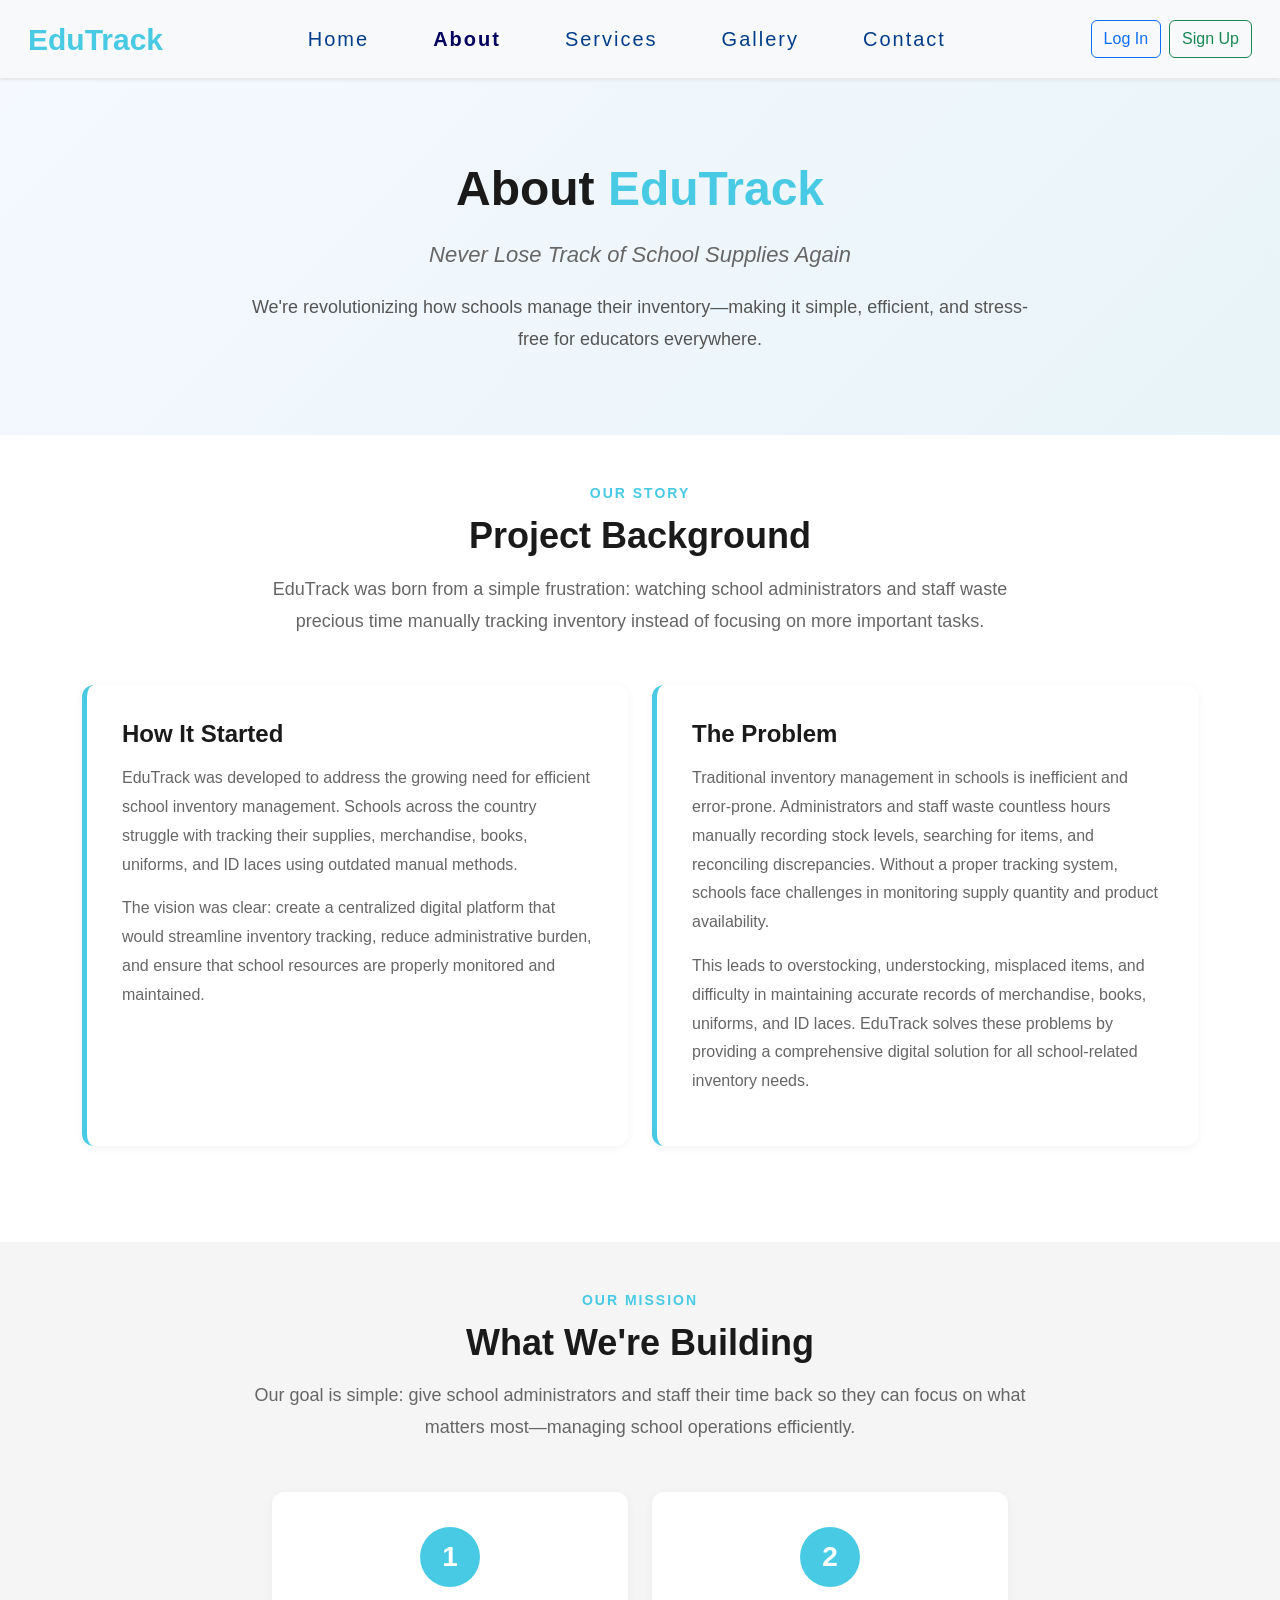
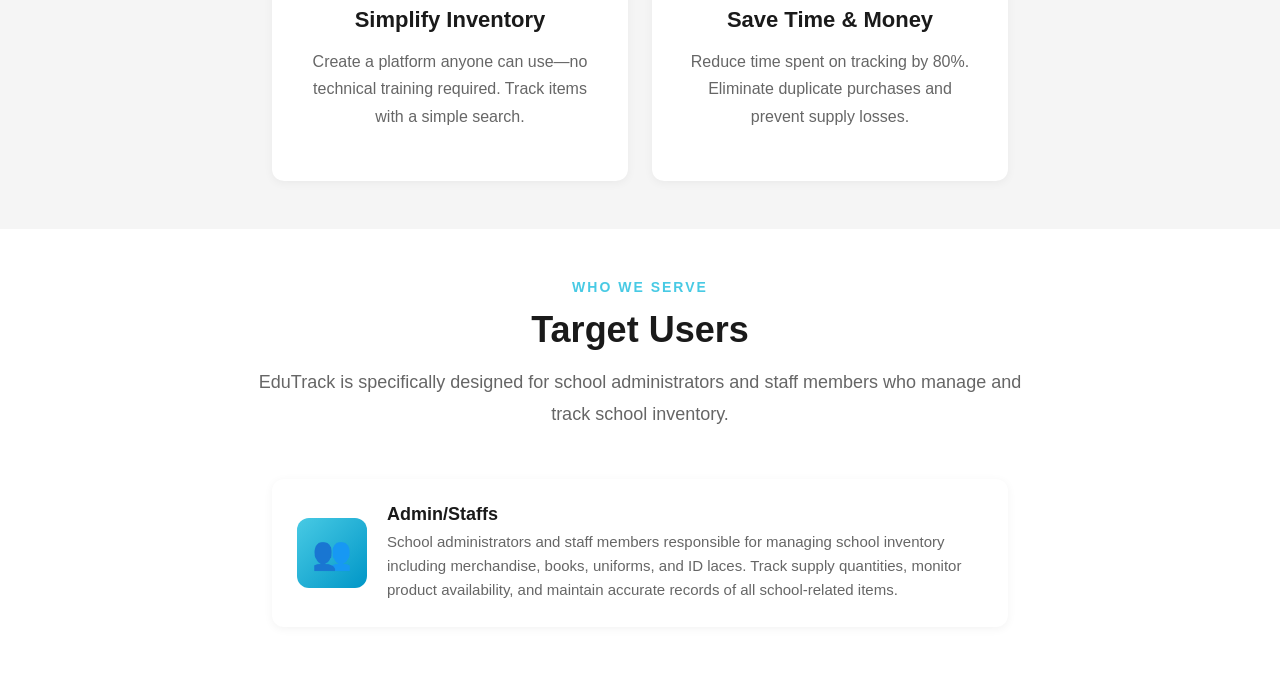
<file: Html/about.html>
<!doctype html>
<html lang="en">
  <head>
    <meta charset="UTF-8" />
    <meta name="viewport" content="width=device-width, initial-scale=1.0" />
    <title>EduTrack - About</title>
    <link
      href="https://cdn.jsdelivr.net/npm/bootstrap@5.3.3/dist/css/bootstrap.min.css"
      rel="stylesheet"
    />
    <link rel="stylesheet" href="../Css/nav.css" />
    <link rel="stylesheet" href="../Css/about.css" />

    <script src="https://cdn.jsdelivr.net/npm/bootstrap@5.3.3/dist/js/bootstrap.bundle.min.js"></script>
  </head>
  <body>
    <nav class="navbar shadow-sm p-3 navbar-expand-lg nav-custom fixed-top">
      <div class="container-fluid">
        <a class="nav-tittle fw-bold" href="#">EduTrack</a>

        <div class="d-flex d-lg-none ms-auto align-items-center gap-2">
          <button
            type="button"
            class="btn btn-outline-primary btn-sm"
            data-bs-toggle="modal"
            data-bs-target="#loginModal"
          >
            Log In
          </button>
          <button
            class="btn btn-outline-success btn-sm"
            data-bs-toggle="modal"
            data-bs-target="#signupModal"
          >
            Sign Up
          </button>
          <button
            class="navbar-toggler"
            type="button"
            data-bs-toggle="collapse"
            data-bs-target="#navbarNav"
          >
            <span class="navbar-toggler-icon"></span>
          </button>
        </div>

        <div class="collapse navbar-collapse" id="navbarNav">
          <ul class="navbar-nav mx-auto gap-lg-5">
            <li class="nav-item">
              <a class="nav-link" href="index.html">Home</a>
            </li>
            <li class="nav-item">
              <a class="nav-link active" href="about.html">About</a>
            </li>
            <li class="nav-item">
              <a class="nav-link" href="services.html">Services</a>
            </li>
            <li class="nav-item">
              <a class="nav-link" href="gallery.html">Gallery</a>
            </li>
            <li class="nav-item">
              <a class="nav-link" href="contact.html">Contact</a>
            </li>
          </ul>
        </div>

        <div class="d-none d-lg-flex ms-lg-auto gap-2">
          <button
            type="button"
            class="btn btn-outline-primary"
            data-bs-toggle="modal"
            data-bs-target="#loginModal"
          >
            Log In
          </button>
          <button
            type="button"
            class="btn btn-outline-success"
            data-bs-toggle="modal"
            data-bs-target="#signupModal"
          >
            Sign Up
          </button>
        </div>
      </div>
    </nav>
    <!-- Login Modal -->
    <div class="modal fade" id="loginModal" tabindex="-1" aria-hidden="true">
      <div class="modal-dialog modal-dialog-centered glass-modal-dialog">
        <div class="modal-content glass-modal">
          <div class="modal-header border-0">
            <h5 class="modal-title w-100 text-center">Log In</h5>
            <button
              type="button"
              class="btn-close btn-close-white"
              data-bs-dismiss="modal"
            ></button>
          </div>

          <div class="modal-body">
            <label class="form-label fw-bold">Email</label>
            <input
              type="email"
              class="form-control mt-1"
              placeholder="E-mail"
              id="loginEmail"
            />

            <small id="loginEmailErr" class="text-danger"></small>
            <br />

            <label class="form-label fw-bold">Password</label>
            <input
              type="password"
              class="form-control mt-1"
              placeholder="Password"
              id="loginPassword"
            />

            <small id="loginPassErr" class="text-danger"></small>

            <p class="small text-center">
              Don't have an account yet?
              <a
                href="#"
                class="text-info"
                data-bs-toggle="modal"
                data-bs-target="#signupModal"
                data-bs-dismiss="modal"
                >Register here...</a
              >
            </p>

            <button
              class="btn btn-primary w-100 mb-2"
              onclick="return validateLogin();"
            >
              Login
            </button>
          </div>
        </div>
      </div>
    </div>
    <!-- Sign Up Modal -->
    <div class="modal fade" id="signupModal" tabindex="-1" aria-hidden="true">
      <div class="modal-dialog modal-dialog-centered glass-modal-dialog">
        <div class="modal-content glass-modal">
          <div class="modal-header border-0">
            <h5 class="modal-title w-100 text-center">Sign Up</h5>
            <button
              type="button"
              class="btn-close btn-close-white"
              data-bs-dismiss="modal"
            ></button>
          </div>

          <div class="modal-body">
            <label class="form-label fw-bold">First Name</label>
            <input
              type="text"
              class="form-control mt-1"
              placeholder="First Name"
              id="signupFirstN"
            />

            <small id="signupFirstNErr" class="text-danger"></small>
            <br />

            <label class="form-label fw-bold">Last Name</label>
            <input
              type="text"
              class="form-control mt-1"
              placeholder="Last Name"
              id="signupLastN"
            />

            <small id="signupLastNErr" class="text-danger"></small>
            <br />

            <label class="form-label fw-bold">Email</label>
            <input
              type="email"
              class="form-control mt-1"
              placeholder="E-mail"
              id="signupEmail"
            />

            <small id="signupEmailErr" class="text-danger"></small>
            <br />

            <label class="form-label fw-bold">Password</label>
            <input
              type="password"
              class="form-control mt-1"
              placeholder="Password"
              id="signupPassword"
            />

            <small id="signupPassErr" class="text-danger"></small>
            <br />

            <p class="small text-center">
              Already have an account?
              <a
                href="#"
                class="text-info"
                data-bs-toggle="modal"
                data-bs-target="#loginModal"
                data-bs-dismiss="modal"
                >Log in here...</a
              >
            </p>

            <button
              class="btn btn-success w-100 mb-2"
              onclick="return validateSignup();"
            >
              Sign Up
            </button>
          </div>
        </div>
      </div>
    </div>
    <!-- Hero -->
    <section class="hero-sec" id="home">
      <div class="container">
        <div class="row justify-content-center text-center">
          <div class="col-lg-10">
            <h1 class="hero-title">
              About <span style="color: #48cae4">EduTrack</span>
            </h1>
            <p class="hero-tagline">
              Never Lose Track of School Supplies Again
            </p>
            <p class="hero-description">
              We're revolutionizing how schools manage their inventory—making it
              simple, efficient, and stress-free for educators everywhere.
            </p>
          </div>
        </div>
      </div>
    </section>

    <!-- Background -->
    <section class="background-section py-5" id="about">
      <div class="container">
        <div class="text-center mb-5">
          <p class="section-subtitle">Our Story</p>
          <h2 class="section-title">Project Background</h2>
          <p class="section-intro mx-auto">
            EduTrack was born from a simple frustration: watching school
            administrators and staff waste precious time manually tracking
            inventory instead of focusing on more important tasks.
          </p>
        </div>
        <div class="row g-4 mb-5">
          <div class="col-lg-6">
            <div class="background-card h-100 fade-in">
              <h3>How It Started</h3>
              <p>
                EduTrack was developed to address the growing need for efficient
                school inventory management. Schools across the country struggle
                with tracking their supplies, merchandise, books, uniforms, and
                ID laces using outdated manual methods.
              </p>
              <p>
                The vision was clear: create a centralized digital platform that
                would streamline inventory tracking, reduce administrative
                burden, and ensure that school resources are properly monitored
                and maintained.
              </p>
            </div>
          </div>
          <div class="col-lg-6">
            <div class="background-card h-100 fade-in">
              <h3>The Problem</h3>
              <p>
                Traditional inventory management in schools is inefficient and
                error-prone. Administrators and staff waste countless hours
                manually recording stock levels, searching for items, and
                reconciling discrepancies. Without a proper tracking system,
                schools face challenges in monitoring supply quantity and
                product availability.
              </p>
              <p>
                This leads to overstocking, understocking, misplaced items, and
                difficulty in maintaining accurate records of merchandise,
                books, uniforms, and ID laces. EduTrack solves these problems by
                providing a comprehensive digital solution for all
                school-related inventory needs.
              </p>
            </div>
          </div>
        </div>
      </div>
    </section>

    <!-- Objectives -->
    <section class="objectives-section py-5" id="services">
      <div class="container">
        <div class="text-center mb-5">
          <p class="section-subtitle">Our Mission</p>
          <h2 class="section-title">What We're Building</h2>
          <p class="section-intro mx-auto">
            Our goal is simple: give school administrators and staff their time
            back so they can focus on what matters most—managing school
            operations efficiently.
          </p>
        </div>
        <div class="row g-4 justify-content-center">
          <div class="col-lg-4">
            <div class="objective-card text-center fade-in">
              <div class="objective-number mx-auto">1</div>
              <h3>Simplify Inventory</h3>
              <p>
                Create a platform anyone can use—no technical training required.
                Track items with a simple search.
              </p>
            </div>
          </div>
          <div class="col-lg-4">
            <div class="objective-card text-center fade-in">
              <div class="objective-number mx-auto">2</div>
              <h3>Save Time & Money</h3>
              <p>
                Reduce time spent on tracking by 80%. Eliminate duplicate
                purchases and prevent supply losses.
              </p>
            </div>
          </div>
        </div>
      </div>
    </section>

    <!-- Users -->
    <section class="users-section py-5" id="gallery">
      <div class="container">
        <div class="text-center mb-5">
          <p class="section-subtitle">Who We Serve</p>
          <h2 class="section-title">Target Users</h2>
          <p class="section-intro mx-auto">
            EduTrack is specifically designed for school administrators and
            staff members who manage and track school inventory.
          </p>
        </div>
        <div class="row g-4 justify-content-center">
          <div class="col-lg-8">
            <div class="user-card d-flex align-items-center fade-in">
              <div class="user-icon">👥</div>
              <div class="user-info">
                <h4>Admin/Staffs</h4>
                <p>
                  School administrators and staff members responsible for
                  managing school inventory including merchandise, books,
                  uniforms, and ID laces. Track supply quantities, monitor
                  product availability, and maintain accurate records of all
                  school-related items.
                </p>
              </div>
            </div>
          </div>
        </div>
      </div>
    </section>
    <script src="../Script/nav.js"></script>
  </body>
</html>
</file>
<file: Css/nav.css>
.nav-tittle {
  font-size: 30px;
  color: #48cae4;
  text-decoration: none;
}

.nav-custom {
  background-color: #f8f9fa;
}

.nav-custom .nav-link {
  color: #023e8a !important;
  letter-spacing: 2px;
}

.nav-custom .nav-link.active {
  color: #03045e !important;
  font-weight: bold;
}

.navbar-nav {
  font-size: 20px;
}

.nav-link:hover {
  color: #48cae4 !important;
}

.glass-modal {
  background: rgba(197, 197, 198, 0.85);
  backdrop-filter: blur(6px);
  -webkit-backdrop-filter: blur(6px);
  border-radius: 14px;
  box-shadow: 0 18px 45px rgba(0, 0, 0, 0.6);
  color: #111827;
}

.glass-modal .modal-header {
  border-bottom: none;
  padding: 1rem 1.25rem 0.5rem;
}

.glass-modal .modal-title {
  font-weight: 600;
  letter-spacing: 0.5px;
  color: #111827;
}

.glass-modal .modal-body {
  padding: 1rem 1.5rem 1.25rem;
}

.glass-modal .form-label {
  font-size: 0.85rem;
  color: #363636;
  margin-bottom: 0.25rem;
}

.glass-modal .form-control {
  background: rgba(255, 255, 255, 0.75);
  border: 1px solid rgba(0, 0, 0, 0.25);
  border-radius: 8px;
  color: #1f2937;
  padding: 8px 12px;
  font-size: 0.9rem;
}

.glass-modal .form-control::placeholder {
  color: #6b7280 !important;
  opacity: 1 !important;
}

.glass-modal .form-control::-webkit-input-placeholder {
  color: #6b7280;
}
.glass-modal .form-control:-ms-input-placeholder {
  color: #6b7280;
}

.glass-modal .form-control:focus {
  background: rgba(255, 255, 255, 0.9);
  border-color: #444444;
  box-shadow: none;
  color: #111827;
}

.glass-modal .btn-success {
  border-radius: 8px;
  font-weight: 600;
}

.glass-modal .btn-success:hover {
  filter: brightness(1.05);
}

.glass-modal .btn-close {
  filter: invert(1);
  opacity: 0.7;
}

.glass-modal .btn-close:hover {
  opacity: 1;
}

.glass-modal a {
  text-decoration: none;
}

.glass-modal a:hover {
  text-decoration: underline;
}

.glass-modal .small {
  font-size: 0.8rem;
  color: #2a2b2c;
}

/* Hide browser default password toggle */
input[type="password"]::-ms-reveal,
input[type="password"]::-ms-clear,
input[type="password"]::-webkit-credentials-auto-fill-button {
  display: none !important;
}

/* Eye icon */
.input-wrapper {
  position: relative;
  width: 100%;
}

.input-wrapper input {
  padding-right: 40px; 
}

.input-wrapper .toggleEye {
  position: absolute;
  top: 70%;
  right: 10px;
  transform: translateY(-50%);
  cursor: pointer;
  user-select: none;
  color: #555;
}

.btnlog {
  width: 100%;
  margin-top: 4px;
  padding: 10px 0;
  border-radius: 24px;
  border: none;
  background-color: #4f4b45;
  color: #fff;
  font-size: 15px;
  font-weight: 500;
  cursor: pointer;
  transition:
    background-color 0.2s,
    transform 0.05s;
}

.btnlog:hover {
  background-color: #3f3a34;
}
</file>
<file: Css/about.css>
/* Base */
body {
  font-family: "Poppins", sans-serif;
  background-color: #f5f5f5;
  color: #333;
}
html {
  scroll-behavior: smooth;
}

/* Hero */
.hero-sec {
  background: linear-gradient(135deg, #f5f9ff 0%, #e8f4f8 100%);
  padding: 80px 0;
  margin-top: 80px;
}
.hero-title {
  font-size: 48px;
  color: #1a1a1a;
  margin-bottom: 20px;
  font-weight: 700;
}
.hero-tagline {
  font-size: 22px;
  color: #666;
  font-style: italic;
  margin-bottom: 20px;
}
.hero-description {
  font-size: 18px;
  color: #555;
  max-width: 800px;
  margin: 0 auto;
  line-height: 1.8;
}

/* Sections */
.background-section {
  background: white;
}
.objectives-section {
  background: #f5f5f5;
}
.users-section {
  background: white;
}
.section-subtitle {
  font-size: 14px;
  color: #48cae4;
  text-transform: uppercase;
  letter-spacing: 2px;
  font-weight: 600;
  margin-bottom: 10px;
}
.section-title {
  font-size: 36px;
  color: #1a1a1a;
  margin-bottom: 15px;
  font-weight: 700;
}
.section-intro {
  font-size: 18px;
  color: #666;
  max-width: 800px;
  line-height: 1.8;
}

/* Cards */
.background-card {
  background: white;
  padding: 35px;
  border-radius: 12px;
  border-left: 5px solid #48cae4;
  box-shadow: 0 2px 10px rgba(0, 0, 0, 0.05);
}
.background-card h3 {
  font-size: 24px;
  color: #1a1a1a;
  margin-bottom: 15px;
  font-weight: 600;
}
.background-card p {
  color: #666;
  line-height: 1.8;
  margin-bottom: 15px;
}

/* Objectives */
.objective-card {
  background: white;
  padding: 35px;
  border-radius: 12px;
  box-shadow: 0 2px 10px rgba(0, 0, 0, 0.05);
  transition: transform 0.3s;
  height: 100%;
}
.objective-card:hover {
  transform: translateY(-5px);
}
.objective-number {
  width: 60px;
  height: 60px;
  background: #48cae4;
  color: white;
  border-radius: 50%;
  display: flex;
  align-items: center;
  justify-content: center;
  font-size: 28px;
  font-weight: 700;
  margin-bottom: 20px;
}
.objective-card h3 {
  font-size: 22px;
  color: #1a1a1a;
  margin-bottom: 15px;
  font-weight: 600;
}
.objective-card p {
  color: #666;
  line-height: 1.7;
}

/* Users */
.user-card {
  background: white;
  padding: 25px;
  border-radius: 12px;
  box-shadow: 0 2px 10px rgba(0, 0, 0, 0.05);
  gap: 20px;
}
.user-icon {
  width: 70px;
  height: 70px;
  background: linear-gradient(135deg, #48cae4, #0096c7);
  border-radius: 12px;
  display: flex;
  align-items: center;
  justify-content: center;
  font-size: 32px;
  flex-shrink: 0;
}
.user-info h4 {
  font-size: 18px;
  color: #1a1a1a;
  margin-bottom: 5px;
  font-weight: 600;
}
.user-info p {
  color: #666;
  font-size: 15px;
  line-height: 1.6;
  margin: 0;
}

/* Animations */
.fade-in {
  opacity: 0;
  transform: translateY(30px);
  transition:
    opacity 0.6s,
    transform 0.6s;
}
.fade-in.visible {
  opacity: 1;
  transform: translateY(0);
}

/* Responsive */
@media (max-width: 768px) {
  .hero-sec {
    margin-top: 70px;
  }
  .hero-title {
    font-size: 36px;
  }
  .section-title {
    font-size: 28px;
  }
  .hero-tagline {
    font-size: 18px;
  }
  .hero-description {
    font-size: 16px;
  }
}
</file>
